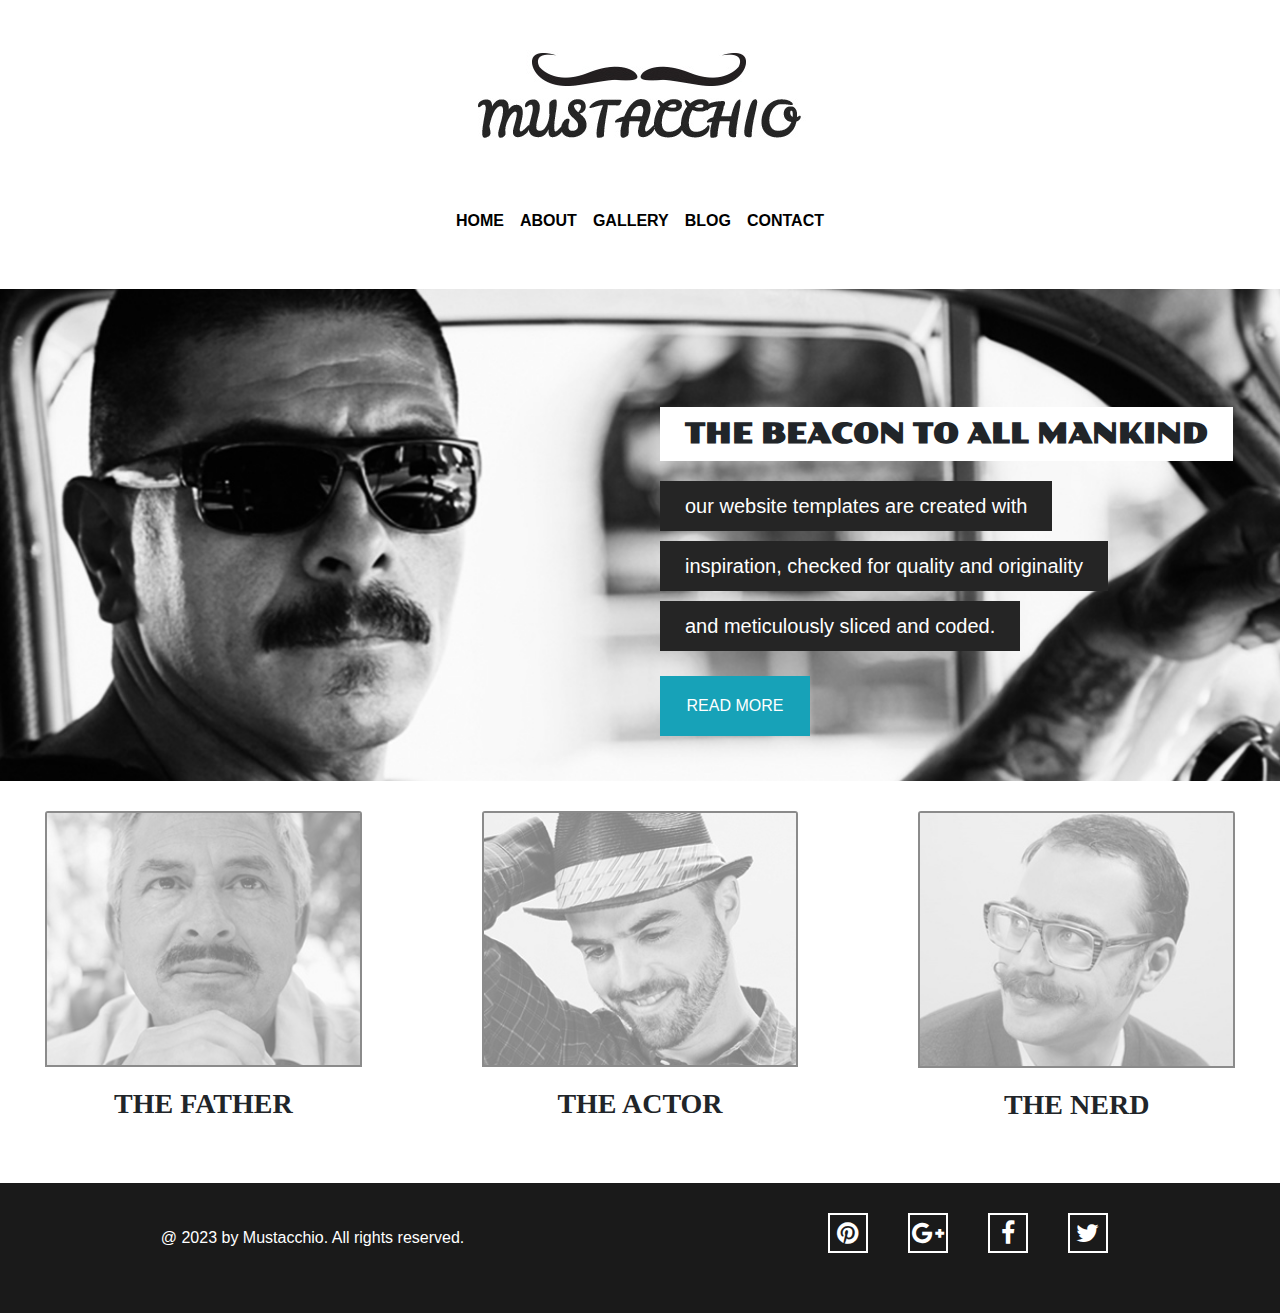
<file: index.html>
<!DOCTYPE html>
<html lang="en">

    <head>
    
        <title>mustacheenthusiast</title>
        <meta name="viewport" content="width=device-width,initial-scale=1.0">
        <link href="style/style.css" rel="stylesheet">
        <link href="style/bootstrap.min.css" rel="stylesheet">
        <link href="https://stackpath.bootstrapcdn.com/font-awesome/4.7.0/css/font-awesome.min.css" rel="stylesheet">
        <link href="https://fonts.googleapis.com/css?family=Poller+One&display=swap" rel="stylesheet"> 
    </head>
<body>
    
    
    <header>
        
        <div class="container">
        
            <div class="brand-name text-center">
            
                <img src="images/logo.jpg" class="img-responsive" alt="header-image">
            
            </div>
        
        </div>
        

        <nav class="navbar navbar-expand-sm  justify-content-center">

          <!-- Toggler/collapsibe Button -->
          <button class="navbar-toggler" type="button" data-toggle="collapse" data-target="#collapsibleNavbar">
            <span class="navbar-toggler-icon text-danger"></span>
          </button>

            <div class="collapse navbar-collapse justify-content-center" id="collapsibleNavbar" > 
              <ul class="navbar-nav ">
                <li class="nav-item">
                  <a class="nav-link" href="index.html">HOME</a>
                </li>
                <li class="nav-item">
                  <a class="nav-link" href="about.html">ABOUT</a>
                </li>
                <li class="nav-item">
                  <a class="nav-link" href="gallery.html">GALLERY</a>
                </li>
                <li class="nav-item">
                  <a class="nav-link" href="blog.html">BLOG</a>
                </li>
                <li class="nav-item">
                  <a class="nav-link" href="contact.html">CONTACT</a>
                </li>
              </ul>
            </div>
        </nav>

    
    </header>
    
 
    <section >
        
        <div class="large-image">
        
            <img src="images/the-beacon.jpg" class="img-responsive">
            
            <div class="text-over-image">
            
                <div class="first-text">
                
                    <h3>the beacon to all mankind</h3>
                
                </div>
                
                <div class="second-text">
                
                    <span class="text-border">Our website templates are created with</span><br>
                
                    <span class="text-border1">inspiration, checked for quality and originality</span><br>
                    
                    <span class="text-border2">and meticulously sliced and coded.</span><br>
            
                </div>
                
                <button class="btn btn-info btnclass">READ MORE</button>
                
            </div>
        
        </div>
    
    
    </section>
    
    <section>
        
        <div class="row">
        
                <div class="col-md-12 col-lg-4">
                    
                    <div class="container">
                    
                        <div class="card">
                        
                            <a href="" class="img1">
                               <img class="card-img-top img-fluid img1" src="images/the-father.jpg" alt="img1" >
                                </a>
                            
                            <div class="card-body">
                            
                                <h3 class="card-title text-center">THE FATHER</h3>
                            
                            </div>
                        
                        </div>
                        
                    
                    </div>
                
                </div>
                <div class="col-md-12 col-lg-4">
                 
                    <div class="container">
                    
                        <div class="card">
                            
                            <a href="#" class="img2">
                        
                            <img class="card-img-top img-fluid" src="images/the-actor.jpg" alt="img1">
                            </a>
                                
                            <div class="card-body">
                            
                                <h3 class="card-title text-center">THE ACTOR</h3>
                            
                            </div>
                        
                        </div>
                    
                    </div>
                    
                </div>
                <div class="col-md-12 col-lg-4">
                 
                    <div class="container">
                    
                        <div class="card">
                            
                            <a href="#" class="img3">
                        
                            <img class="card-img-top img-fluid" src="images/the-nerd.jpg" alt="img1">
                            </a>
                            
                            <div class="card-body">
                            
                                <h3 class="card-title text-center">THE NERD</h3>
                            
                            </div>
                        
                        </div>
                    
                    </div>
                    
                </div>
                
            </div>
            
    
    
    </section>
 
   <footer>
    
        <div id="footer-background">
        
            <div class="row">
        
                    <div class="col-md-6 col-lg-6 col-12">
                        
                        <div class="container">
                           
                            <div class="copywright text-center">
                            
                                <h6>
                                
&#64;  2023 by Mustacchio. All rights reserved.
                                    
                                </h6>
                                
                            </div>
                            
                        </div>
                    
                    
                    </div>
                    
                    <div class="col-md-6 col-lg-6 col-12">
                        
                        <div class="container">
                        
                            <ul>
                                
                                <li>
                                    <a href="social"><i class="fa fa-pinterest"></i> </a>
                                </li>
                                <li>
                                    <a href=""><i class="fa fa-google-plus"></i></a>
                                </li>
                                
                                <li>
                                    <a href=""><i class=" fa fa-facebook"></i></a>
                                </li>
                                <li>
                                    <a href=""><i class=" fa fa-twitter"></i></a>
                                </li>
                            
                            </ul>
                        
                        </div>
                    
                    
                    </div>
                
                
            </div>
        
        </div>
        
    
    </footer>
    
    
    
    <script src="https://code.jquery.com/jquery-3.3.1.slim.min.js"></script>
    <script src="js/bootstrap.min.js"></script>
    
    
</body>
</html>
</file>
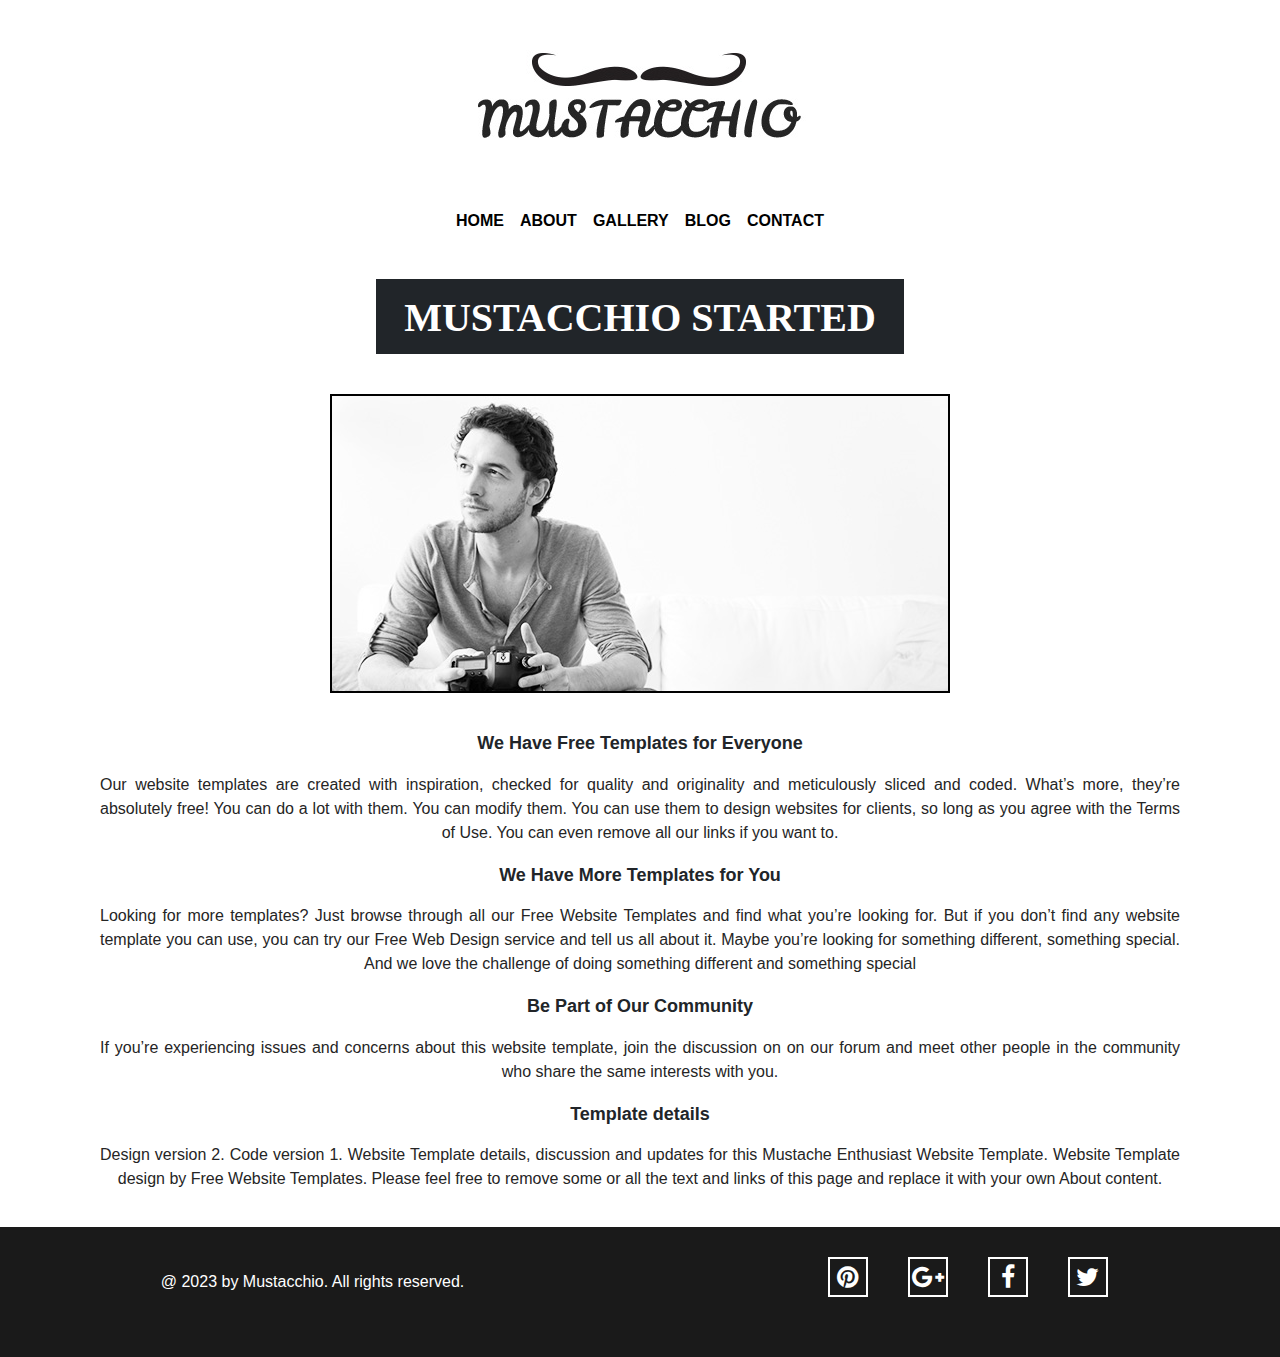
<file: about.html>
<!DOCTYPE html>
<html lang="en">

    <head>
    
        <title>mustacheenthusiast</title>
        <meta name="viewport" content="width=device-width,initial-scale=1.0">
        <link href="style/style.css" rel="stylesheet">
        <link href="style/bootstrap.min.css" rel="stylesheet">
        
        
        <link href="https://stackpath.bootstrapcdn.com/font-awesome/4.7.0/css/font-awesome.min.css" rel="stylesheet">
        <link href="https://fonts.googleapis.com/css?family=Poller+One&display=swap" rel="stylesheet"> 
    </head>
<body>
    
    
    <header>
        
        <div class="container">
        
            <div class="brand-name text-center">
            
                <img src="images/logo.jpg" class="img-responsive" alt="header-image">
            
            </div>
        
        </div>
        

<nav class="navbar navbar-expand-sm  justify-content-center">
 
  <!-- Toggler/collapsibe Button -->
  <button class="navbar-toggler" type="button" data-toggle="collapse" data-target="#collapsibleNavbar">
    <span class="navbar-toggler-icon text-danger"></span>
  </button>
 
    <div class="collapse navbar-collapse justify-content-center" id="collapsibleNavbar" > 
      <ul class="navbar-nav ">
        <li class="nav-item">
          <a class="nav-link" href="index.html">HOME</a>
        </li>
        <li class="nav-item">
          <a class="nav-link" href="about.html">ABOUT</a>
        </li>
        <li class="nav-item">
          <a class="nav-link" href="gallery.html">GALLERY</a>
        </li>
        <li class="nav-item">
          <a class="nav-link" href="blog.html">BLOG</a>
        </li>
        <li class="nav-item">
          <a class="nav-link" href="contact.html">CONTACT</a>
        </li>
      </ul>
    </div>
</nav>

    
    </header>


<div class="container">
    <div class="text-center heading">
        <h1>
        <span>
            mustacchio started 
        </span>
        </h1>
    </div>
</div>

<div class="container">
   <div class="col-md-12 col-12 col-lg-12">
    <figure class="image discription text-center justify-content-center">
        <div class="about_image">

            <img src="images/photographer.jpg" alt="imageabout " class="img-responsive">

        </div>
        
        <figcaption>
            
            <h6>We Have Free Templates for Everyone</h6>
            <p>Our website templates are created with inspiration, checked for quality and originality and meticulously sliced and coded. What’s more, they’re absolutely free! You can do a lot with them. You can modify them. You can use them to design websites for clients, so long as you agree with the Terms of Use. You can even remove all our links if you want to.</p>
            
        </figcaption>
        
        <figcaption>
            
            <h6>We Have More Templates for You</h6>
            <p>Looking for more templates? Just browse through all our Free Website Templates and find what you’re looking for. But if you don’t find any website template you can use, you can try our Free Web Design service and tell us all about it. Maybe you’re looking for something different, something special. And we love the challenge of doing something different and something special</p>
            
        </figcaption>
        
        <figcaption>
            
            <h6>Be Part of Our Community</h6>
            <p>If you’re experiencing issues and concerns about this website template, join the discussion on on our forum and meet other people in the community who share the same interests with you. </p>
            
        </figcaption>
        
        <figcaption>
            
            <h6>Template details</h6>
            <p>Design version 2. Code version 1. Website Template details, discussion and updates for this Mustache Enthusiast Website Template. Website Template design by Free Website Templates. Please feel free to remove some or all the text and links of this page and replace it with your own About content.</p>
            
        </figcaption>
    </figure>
    
    
   </div>
</div>


  
   <footer>
    
        <div id="footer-background">
        
            <div class="row">
        
                    <div class="col-md-6 col-lg-6 col-12">
                        
                        <div class="container">
                           
                            <div class="copywright text-center">
                            
                                <h6>
                                
&#64;  2023 by Mustacchio. All rights reserved.
                                    
                                </h6>
                                
                            </div>
                            
                        </div>
                    
                    
                    </div>
                    
                    <div class="col-md-6 col-lg-6 col-12">
                        
                        <div class="container">
                        
                            <ul>
                                
                                <li>
                                    <a href="social"><i class="fa fa-pinterest"></i> </a>
                                </li>
                                <li>
                                    <a href=""><i class="fa fa-google-plus"></i></a>
                                </li>
                                
                                <li>
                                    <a href=""><i class=" fa fa-facebook"></i></a>
                                </li>
                                <li>
                                    <a href=""><i class=" fa fa-twitter"></i></a>
                                </li>
                            
                            </ul>
                        
                        </div>
                    
                    
                    </div>
                
                
            </div>
        
        </div>
        
    
    </footer>
    
    
    
    <script src="https://code.jquery.com/jquery-3.3.1.slim.min.js"></script>
    <script src="js/bootstrap.min.js"></script>
    
    
</body>
</html>
</file>
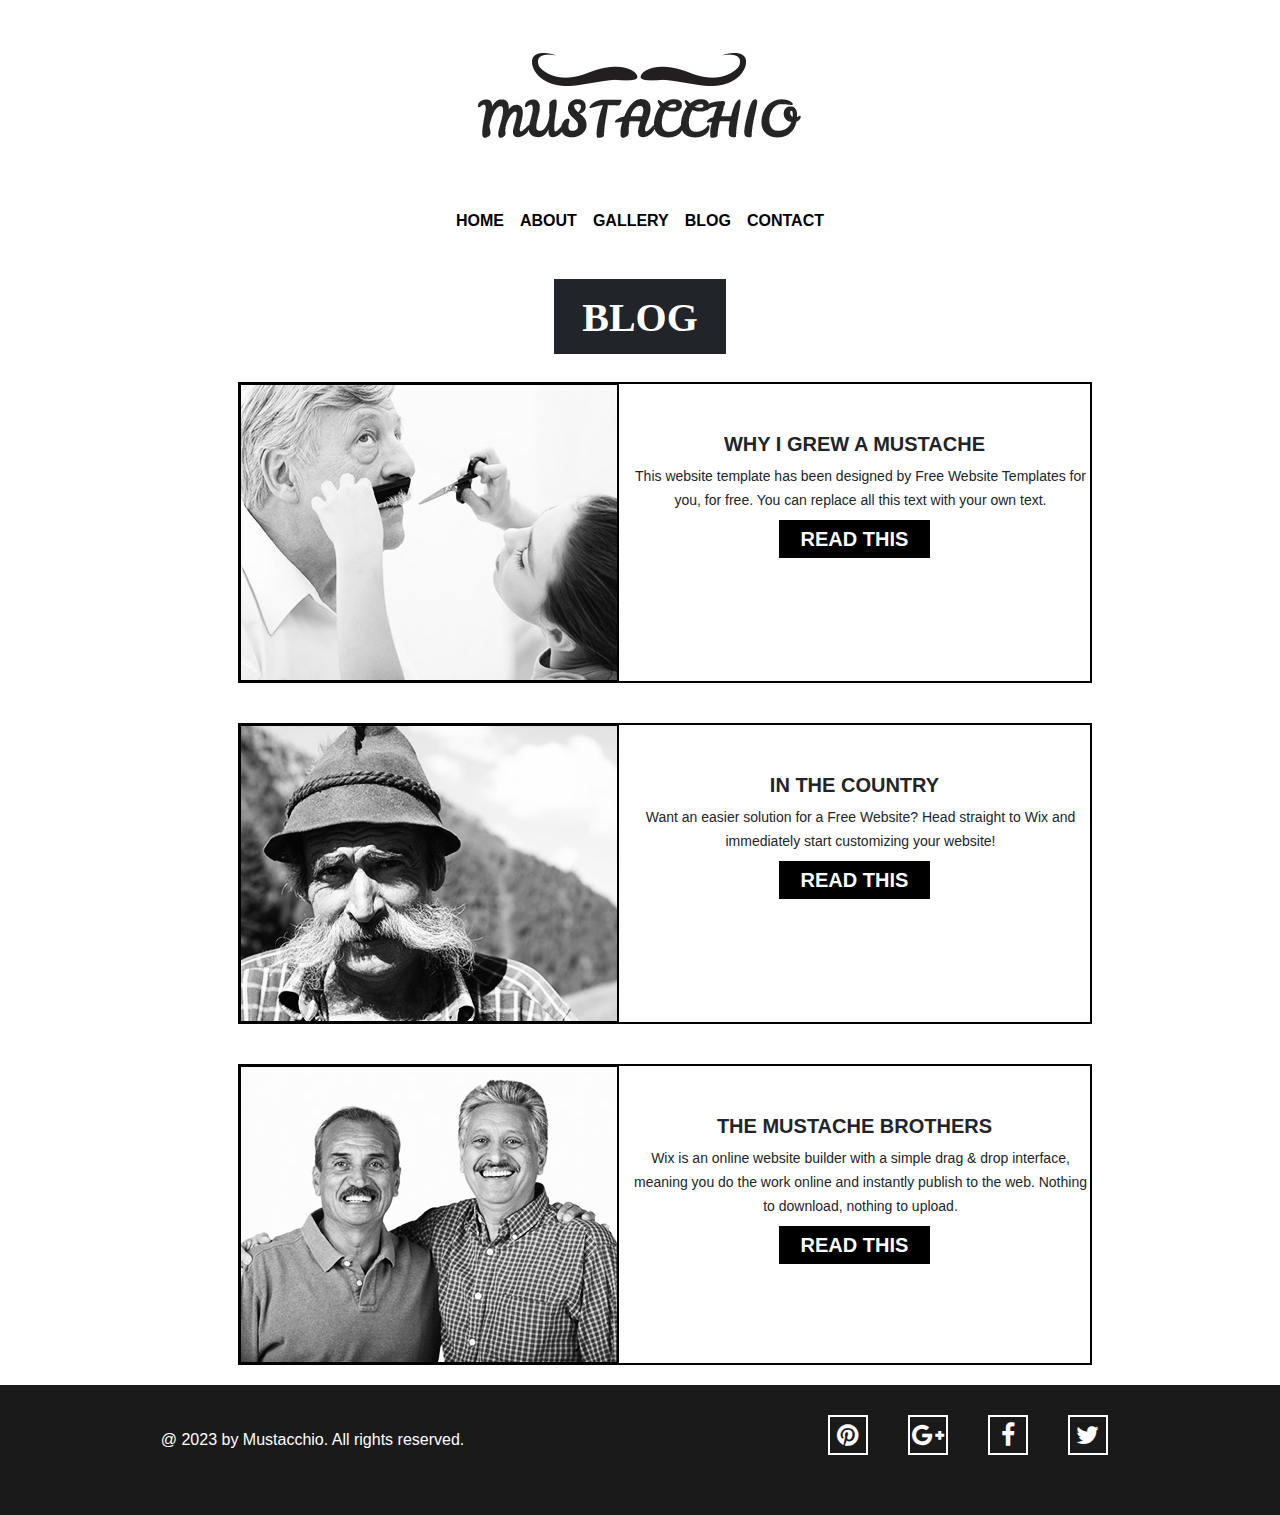
<file: blog.html>
<!DOCTYPE html>
<html lang="en">

    <head>
    
        <title>mustacheenthusiast</title>
        <meta name="viewport" content="width=device-width,initial-scale=1.0">
        <link href="style/style.css" rel="stylesheet">
        <link href="style/bootstrap.min.css" rel="stylesheet">
        <link href="https://stackpath.bootstrapcdn.com/font-awesome/4.7.0/css/font-awesome.min.css" rel="stylesheet">
        <link href="https://fonts.googleapis.com/css?family=Poller+One&display=swap" rel="stylesheet"> 
    </head>
<body>
    
    
    <header>
        
        <div class="container">
        
            <div class="brand-name text-center">
            
                <img src="images/logo.jpg" class="img-responsive" alt="header-image">
            
            </div>
        
        </div>
        

        <nav class="navbar navbar-expand-sm  justify-content-center">

          <!-- Toggler/collapsibe Button -->
          <button class="navbar-toggler" type="button" data-toggle="collapse" data-target="#collapsibleNavbar">
            <span class="navbar-toggler-icon text-danger"></span>
          </button>

            <div class="collapse navbar-collapse justify-content-center" id="collapsibleNavbar" > 
              <ul class="navbar-nav ">
                <li class="nav-item">
                  <a class="nav-link" href="index.html">HOME</a>
                </li>
                <li class="nav-item">
                  <a class="nav-link" href="about.html">ABOUT</a>
                </li>
                <li class="nav-item">
                  <a class="nav-link" href="gallery.html">GALLERY</a>
                </li>
                <li class="nav-item">
                  <a class="nav-link" href="blog.html">BLOG</a>
                </li>
                <li class="nav-item">
                  <a class="nav-link" href="contact.html">CONTACT</a>
                </li>
              </ul>
            </div>
        </nav>

    
    </header>
  

<div class="container">
    <div class="text-center heading">
        <h1>
        <span>
            BLOG 
        </span>
        </h1>
    </div>
</div>

<section class="bolg" id="blogsec">
    <div class="row">
        <div class="col-lg-10 col-md-12 offset-lg-2 offset-2 col-10">
            <div class="blog-detail text-center">
                <img src="images/cutting-mustache.jpg"  class="img-fluid" alt="blog-image1">
                 <div class="photo-details">
                    <h2 class="text-center mt-5 text-uppercase">why i grew a mustache</h2>
                    <p class="text-center m-2">This website template has been designed by Free Website Templates for  you, for free. You can replace all this text with your own text.</p>
                    <a href="#" class="btn">READ THIS</a>
                 </div>
                 <div class="clearfix"></div>
            </div>
        </div>
        <div class="col-lg-10 col-md-12 offset-lg-2 offset-2  col-10">
            <div class="blog-detail text-center">
                <img src="images/in-the-country.jpg" class="img-fluid" alt="blog-image1">
                 <div class="photo-details">
                    <h2 class="text-center mt-5 text-uppercase">in the country</h2>
                    <p class="text-center m-2">Want an easier solution for a Free Website? Head straight to Wix and immediately start customizing your website!</p>
                    <a href="#" class="btn">READ THIS</a>
                 </div>
                 <div class="clearfix"></div>
            </div>
        </div>
        <div class="col-lg-10 col-md-12 offset-lg-2 offset-2 col-10">
            <div class="blog-detail text-center">
                <img src="images/mustache-brothers.jpg" class="img-fluid" alt="blog-image1">
                 <div class="photo-details">
                    <h2 class="text-center mt-5 text-uppercase">the mustache brothers</h2>
                    <p class="text-center m-2">Wix is an online website builder with a simple drag & drop interface, meaning you do the work online and instantly publish to the web. Nothing to download, nothing to upload. </p>
                    <a href="#" class="btn">READ THIS</a>
                 </div>
                 <div class="clearfix"></div>
            </div>
        </div>
    </div>
</section>


  
   <footer>
    
        <div id="footer-background">
        
            <div class="row">
        
                    <div class="col-md-6 col-lg-6 col-12">
                        
                        <div class="container">
                           
                            <div class="copywright text-center">
                            
                                <h6>
                                
&#64;  2023 by Mustacchio. All rights reserved.
                                    
                                </h6>
                                
                            </div>
                            
                        </div>
                    
                    
                    </div>
                    
                    <div class="col-md-6 col-lg-6 col-12">
                        
                        <div class="container">
                        
                            <ul>
                                
                                <li>
                                    <a href="social"><i class="fa fa-pinterest"></i> </a>
                                </li>
                                <li>
                                    <a href=""><i class="fa fa-google-plus"></i></a>
                                </li>
                                
                                <li>
                                    <a href=""><i class=" fa fa-facebook"></i></a>
                                </li>
                                <li>
                                    <a href=""><i class=" fa fa-twitter"></i></a>
                                </li>
                            
                            </ul>
                        
                        </div>
                    
                    
                    </div>
                
                
            </div>
        
        </div>
        
    
    </footer>
    
    
    
    <script src="https://code.jquery.com/jquery-3.3.1.slim.min.js"></script>
    <script src="js/bootstrap.min.js"></script>
    
    
</body>
</html>
</file>
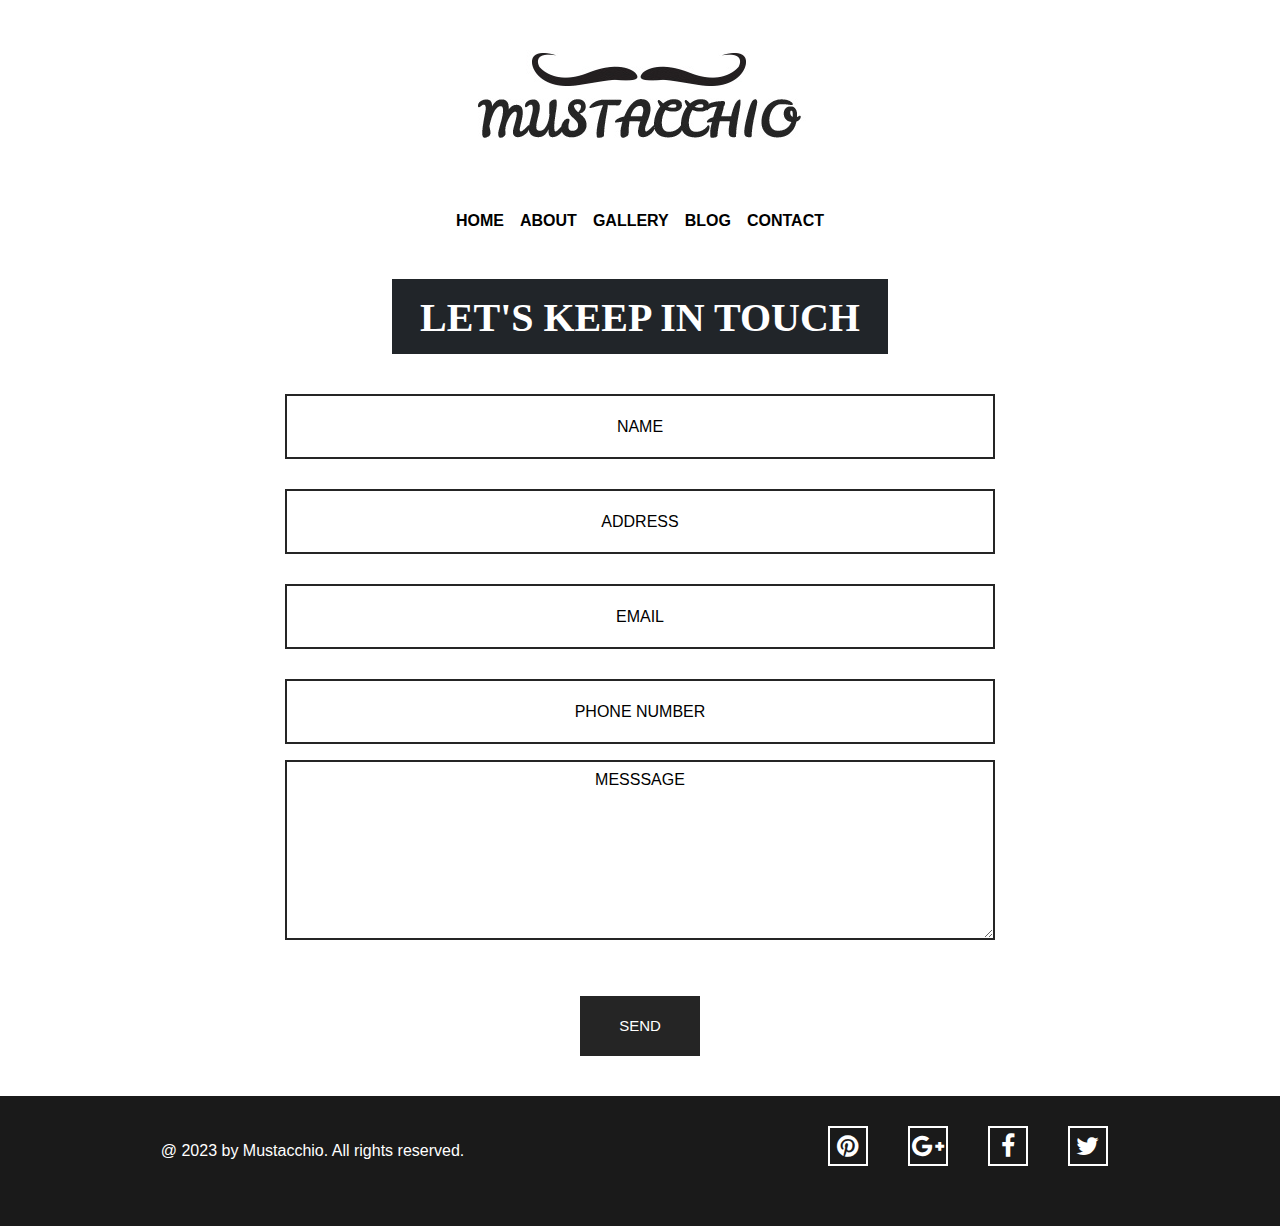
<file: contact.html>
<!DOCTYPE html>
<html lang="en">

    <head>
    
        <title>mustacheenthusiast</title>
        <meta name="viewport" content="width=device-width,initial-scale=1.0">
        <link href="style/style.css" rel="stylesheet">
        <link href="style/bootstrap.min.css" rel="stylesheet">
        
        
        <link href="https://stackpath.bootstrapcdn.com/font-awesome/4.7.0/css/font-awesome.min.css" rel="stylesheet">
        <link href="https://fonts.googleapis.com/css?family=Poller+One&display=swap" rel="stylesheet"> 
    </head>
<body>
    
    
    <header>
        
        <div class="container">
        
            <div class="brand-name text-center">
            
                <img src="images/logo.jpg" class="img-responsive" alt="header-image">
            
            </div>
        
        </div>
        

<nav class="navbar navbar-expand-sm  justify-content-center">
 
  <!-- Toggler/collapsibe Button -->
  <button class="navbar-toggler" type="button" data-toggle="collapse" data-target="#collapsibleNavbar">
    <span class="navbar-toggler-icon text-danger"></span>
  </button>
 
    <div class="collapse navbar-collapse justify-content-center" id="collapsibleNavbar" > 
      <ul class="navbar-nav ">
        <li class="nav-item">
          <a class="nav-link" href="index.html">HOME</a>
        </li>
        <li class="nav-item">
          <a class="nav-link" href="about.html">ABOUT</a>
        </li>
        <li class="nav-item">
          <a class="nav-link" href="gallery.html">GALLERY</a>
        </li>
        <li class="nav-item">
          <a class="nav-link" href="blog.html">BLOG</a>
        </li>
        <li class="nav-item">
          <a class="nav-link" href="contact.html">CONTACT</a>
        </li>
      </ul>
    </div>
</nav>

    
    </header>


<div class="container">
    <div class="text-center heading">
        <h1>
        <span>
            let's keep in touch 
        </span>
        </h1>
    </div>
</div>

<div class="container">
    <div class="col-lg-8 m-auto d-block">
        <form action="#" >
            <div class="form-group">
                <input type="text" placeholder="NAME" class="form-control">
            </div>
            <div class="form-group">
                <input type="text" placeholder="ADDRESS" class="form-control">
            </div>
            <div class="form-group">
                <input type="text" placeholder="EMAIL" class="form-control">
            </div>
            <div class="form-group">
                <input type="text" placeholder="PHONE NUMBER" class="form-control">
            </div>
              
            <div class="form-group">
                
                <textarea class="form-control" placeholder="MESSSAGE"></textarea>
    
            </div>
            <div class="text-center">
            <button type="submit" value="submit" name="submit" class="btn " rowspan="">SEND</button>
            </div>
        </form>
    </div>
</div>
  
   <footer>
    
        <div id="footer-background">
        
            <div class="row">
        
                    <div class="col-md-6 col-lg-6 col-12">
                        
                        <div class="container">
                           
                            <div class="copywright text-center">
                            
                                <h6>
                                
&#64;  2023 by Mustacchio. All rights reserved.
                                    
                                </h6>
                                
                            </div>
                            
                        </div>
                    
                    
                    </div>
                    
                    <div class="col-md-6 col-lg-6 col-12">
                        
                        <div class="container">
                        
                            <ul>
                                
                                <li>
                                    <a href="social"><i class="fa fa-pinterest"></i> </a>
                                </li>
                                <li>
                                    <a href=""><i class="fa fa-google-plus"></i></a>
                                </li>
                                
                                <li>
                                    <a href=""><i class=" fa fa-facebook"></i></a>
                                </li>
                                <li>
                                    <a href=""><i class=" fa fa-twitter"></i></a>
                                </li>
                            
                            </ul>
                        
                        </div>
                    
                    
                    </div>
                
                
            </div>
        
        </div>
        
    
    </footer>
    
    
    
    <script src="https://code.jquery.com/jquery-3.3.1.slim.min.js"></script>
    <script src="js/bootstrap.min.js"></script>
    
    
</body>
</html>
</file>
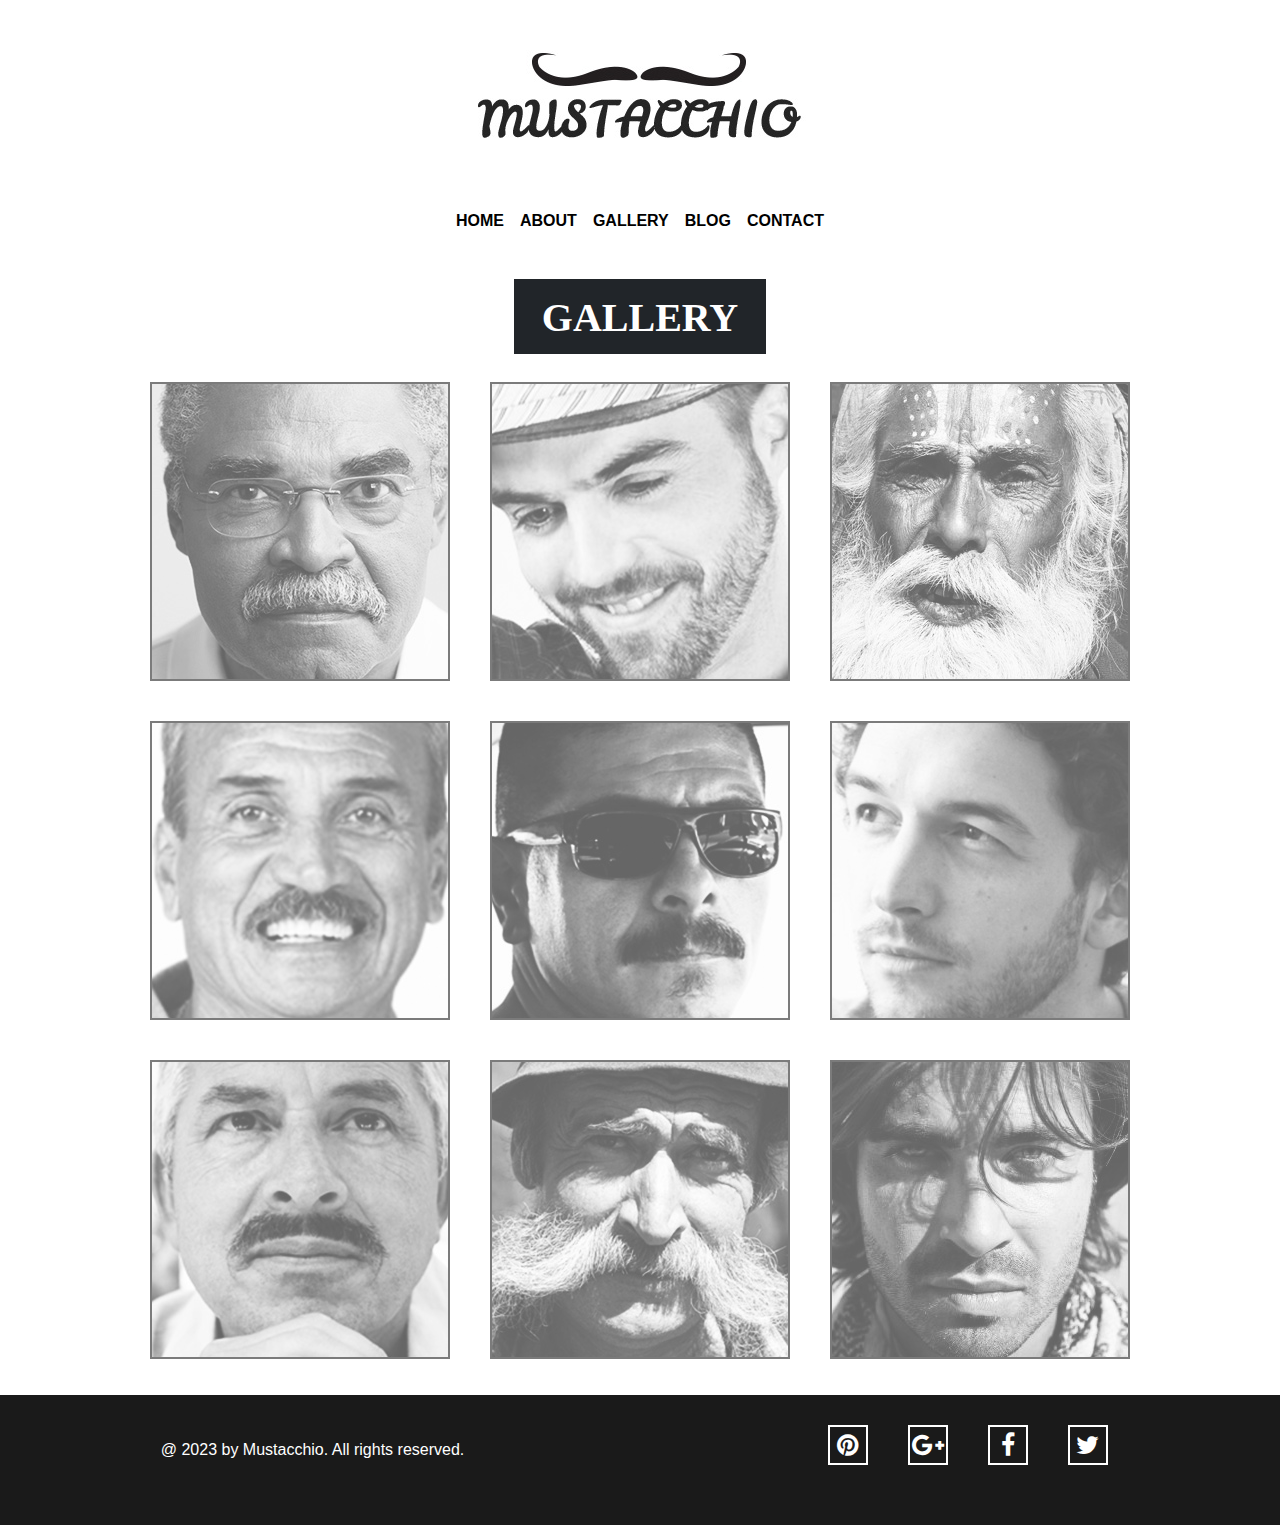
<file: gallery.html>
<!DOCTYPE html>
<html lang="en">

    <head>
    
        <title>mustacheenthusiast</title>
        <meta name="viewport" content="width=device-width,initial-scale=1.0">
        <link href="style/style.css" rel="stylesheet">
        <link href="style/bootstrap.min.css" rel="stylesheet">
        
        
        <link href="https://stackpath.bootstrapcdn.com/font-awesome/4.7.0/css/font-awesome.min.css" rel="stylesheet">
        <link href="https://fonts.googleapis.com/css?family=Poller+One&display=swap" rel="stylesheet"> 
    </head>
<body>
    
    
    <header>
        
        <div class="container">
        
            <div class="brand-name text-center">
            
                <img src="images/logo.jpg" class="img-responsive" alt="header-image">
            
            </div>
        
        </div>
        

<nav class="navbar navbar-expand-sm  justify-content-center">
 
  <!-- Toggler/collapsibe Button -->
  <button class="navbar-toggler" type="button" data-toggle="collapse" data-target="#collapsibleNavbar">
    <span class="navbar-toggler-icon text-danger"></span>
  </button>
 
    <div class="collapse navbar-collapse justify-content-center" id="collapsibleNavbar" > 
      <ul class="navbar-nav ">
        <li class="nav-item">
          <a class="nav-link" href="index.html">HOME</a>
        </li>
        <li class="nav-item">
          <a class="nav-link" href="about.html">ABOUT</a>
        </li>
        <li class="nav-item">
          <a class="nav-link" href="gallery.html">GALLERY</a>
        </li>
        <li class="nav-item">
          <a class="nav-link" href="blog.html">BLOG</a>
        </li>
        <li class="nav-item">
          <a class="nav-link" href="contact.html">CONTACT</a>
        </li>
      </ul>
    </div>
</nav>

    
    </header>
    
<div class="container">
    <div class="text-center heading">
        <h1>
        <span>
            gallery 
        </span>
        </h1>
    </div>
</div>

<div class="all-photos">
    <ul class="gallery">
    
    <li>
        <a href="#">
            <img src="images/mustache7.jpg" alt="image1">
        </a>
    </li>
    <li>
        <a href="#">
            <img src="images/mustache8.jpg" alt="image1">
        </a>
    </li>
    <li>
        <a href="#">
            <img src="images/mustache9.jpg" alt="image1">
        </a>
    </li>
    
    <li>
        <a href="#">
            <img src="images/mustache4.jpg" alt="image1">
        </a>
    </li>
    <li>
        <a href="#">
            <img src="images/mustache5.jpg" alt="image1">
        </a>
    </li>
    <li>
        <a href="#">
            <img src="images/mustache6.jpg" alt="image1">
        </a>
    </li>
    <li>
        <a href="#">
            <img src="images/mustache1.jpg" alt="image1">
        </a>
    </li>
    <li>
        <a href="#">
            <img src="images/mustache2.jpg" alt="image1">
        </a>
    </li>
    <li>
        <a href="#">
            <img src="images/mustache3.jpg" alt="image1">
        </a>
    </li>
    </ul>
</div>




  
   <footer>
    
        <div id="footer-background">
        
            <div class="row">
        
                    <div class="col-md-6 col-lg-6 col-12">
                        
                        <div class="container">
                           
                            <div class="copywright text-center">
                            
                                <h6>
                                
&#64;  2023 by Mustacchio. All rights reserved.
                                    
                                </h6>
                                
                            </div>
                            
                        </div>
                    
                    
                    </div>
                    
                    <div class="col-md-6 col-lg-6 col-12">
                        
                        <div class="container">
                        
                            <ul>
                                
                                <li>
                                    <a href="social"><i class="fa fa-pinterest"></i> </a>
                                </li>
                                <li>
                                    <a href=""><i class="fa fa-google-plus"></i></a>
                                </li>
                                
                                <li>
                                    <a href=""><i class=" fa fa-facebook"></i></a>
                                </li>
                                <li>
                                    <a href=""><i class=" fa fa-twitter"></i></a>
                                </li>
                            
                            </ul>
                        
                        </div>
                    
                    
                    </div>
                
                
            </div>
        
        </div>
        
    
    </footer>
    
    
    
    <script src="https://code.jquery.com/jquery-3.3.1.slim.min.js"></script>
    <script src="js/bootstrap.min.js"></script>
    
    
</body>
</html>
</file>
<file: style/style.css>
*{
 
    margin: 0;
    padding: 0;
    box-sizing: border-box;
    
}
body{
    

}
.brand-name{
    
    margin: 50px;
}

header ul li a{
    
    color: black;
    font-weight: bolder;
    font-size: 16px;
}

header  ul li a:hover{
    
    color:#0ba39c;
}

.container .heading{
    margin-top: 30px;
}
.container .heading h1 span{
    display: inline-block;
    background-color: #212529;
    color: white;
    padding: 15px 28px 12px 28px;
    text-transform: uppercase;
    font-family: poller_oneregular;
    font-weight: bolder;
}





/*  */

section .large-image{
    
   
    position: relative;
    top: 0;
    left: 0;
    margin-top: 40px;
    overflow:hidden;
}

section .large-image img{
    
    width: 100%;
    background-size: cover;
    display: block;
    min-width: 960px;
    
}
section .text-over-image{
    
    position: absolute;
    top: 20%;
    left: 50%;
    text-transform: uppercase;
    
    
}

section .text-over-image .first-text h3{
    
    font-weight: bold;
    font-family: 'Poller One', cursive;
    margin: 20px;
    background-color:white;
    padding: 10px 25px 10px 25px;
    display: inline-block;
}

section .text-over-image .second-text{
    
    color: white;
    font-size: 20px;
    margin: 0px 20px;
    text-transform: lowercase;
    
}
section .text-over-image .second-text .text-border{
    
    display: inline-block;
    background-color:#252525;
    padding: 10px 25px 10px 25px;
    text-align: center;
   
}
section .text-over-image .second-text .text-border1{
    
    display: inline-block;
    background-color:#252525;
    padding: 10px 25px 10px 25px;
    margin-top: 10px;
}
section .text-over-image .second-text .text-border2{
    
    display: inline-block;
    background-color:#252525;
    padding: 10px 25px 10px 25px;
    margin-top: 10px;
    margin-bottom: 30px;
}

section .text-over-image .btnclass{
    
    width: 150px;
    height: 60px;
    border-radius:0px;
    margin: -5px 20px 20px 20px;
}


.row{
    overflow: hidden;
}
.row .card{
    
    padding: 30px;
    border:none;
    
}
.row .card img{
    
    opacity: 0.5;
    display: block;
    border: 2px solid #1a1a1a;
    
}


.card a.img1:hover img{
    opacity: 1;
    transition: 0.9s;
}

.card a.img2:hover img{
    opacity: 1;
    transition: 0.9s;
}

.card a.img3:hover img{
    opacity: 1;
    transition: 0.9s;
}


.row .card .card-title{
    font-family: poller_oneregular;
    font-weight: bold;
    text-transform: uppercase;
}




/*  */
footer{
    
    background-color: #1a1a1a;
    height: auto;
    width: 100%;
    overflow: hidden;
    
}

#footer-background .row .copywright{
    
    line-height:40px;
    color: white;
    margin-top:45px; 
    
}



#footer-background ul{
    list-style-type: none;
    margin-top: 30px;
    margin-bottom: 30px;
    display: flex;
    justify-content: center;
    align-items: center;
    
}

#footer-background ul li{
    float: right;
    padding: 0 20px;
    margin-bottom: 30px;
    
    
}
#footer-background ul li a{
    display: block;
    height: 40px;
    width: 40px;
    background-color: #1a1a1a;
    text-align: center;
    border: 2px solid white;
    font-size: 25px;
    color: white;
    
}

#footer-background ul li a:hover{
    background: white;
    color: black;
    
}

header nav span.navbar-toggler-icon{
      
      background-image: url("../images/mobile-menu.png");
    height: 55px;
    width: 55px;
    display: none;
  }
/* media query of header page */

/* About CSS style */


figure{
    margin-bottom: 20px;
    
}
figure .about_image{
    
    display: flex;
    align-items: center;
    justify-content: center;
    margin:40px;
}

figure .about_image img{
 
    
    border: 2px solid black;
}

figure figcaption h6{
    font-size: 18px;
    font-weight: bold;
}

figure figcaption p
{
    color:
    #252525;
    line-height: 24px;
    margin: 0;
    padding-top: 10px;
    padding-bottom: 20px;
    text-align: justify;
    text-align-last: center;
    font-weight: 300;
}

/* Gallery CSS style     */

.all-photos ul li a img{
    border: 2px solid #252525;
    display: block;
}
.all-photos .gallery{
    display: flex;
    flex-wrap: wrap-reverse;
    justify-content: center;
}
.all-photos .gallery a img{
    flex: 25%;
    overflow: hidden;
}
.all-photos ul.gallery{
    list-style-type: none;
    
}
.all-photos ul.gallery li{
    margin: 20px;
}

.all-photos ul.gallery li a{
    opacity: .6;
}
.all-photos ul.gallery li a:hover{
    opacity: 1;
    transition: 0.9s;
}
/* CONTACT CSS STYLE */
input::-webkit-input-placeholder {
color: black !important;
}
 
input:-moz-placeholder { /* Firefox 18- */
color: black !important;  
}
 
input::-moz-placeholder {  /* Firefox 19+ */
color: black !important;  
}
 
input:-ms-input-placeholder {  
color: black !important;  
}
textarea::-webkit-input-placeholder {
color: black !important;
}
 
textarea:-moz-placeholder { /* Firefox 18- */
color: black !important;  
}
 
textarea::-moz-placeholder {  /* Firefox 19+ */
color: black !important;  
}
 
textarea:-ms-input-placeholder {  
color: black !important;  
}

form .form-group input:hover{
    border: 2px solid black;
}
form{
    margin-top:40px; 
}
form .form-group input{
    text-align: center;
    border-radius:0px;
    height: 65px;
    border: 2px solid #252525;
    color: black;
    margin-top: 30px;
}
form .form-group textarea{
    text-align: center;
    border-radius:0px;
    height: 180px;
    border: 2px solid #252525;
}
form .btn{
    border-radius: 0px;
    width: 120px;;
    font-size: 15px;
    height: 60px;
    background-color: #252525;
    color: white;
    margin: 40px;
    text-transform: uppercase;
}
form .btn:hover{
    border: 2px solid #252525;
    background-color: white;
    color: black;
}

/* BLOG CSS STYLE */
.blog{
    text-align: center;
}
.blog-detail{
    border: 2px solid black;
    width: 80%;
    height: auto;
    position: relative;
    box-sizing: content-box;
    margin: 20px 20px 20px 20px;
 
}
.clearfix{
    clear: both;
}
.blog-detail img{
    float: left;
    border: 1px solid black;
    border-right: 2px solid black;
}

.row .photo-detail{
    float: right;
}
.row .photo-details h2{
    font-weight: 800;
    font-size: 20px;
    
}
.row .photo-details p{
    margin: 20px auto;
    line-height: 24px;
    font-size: 14px;
    position: relative;
    left: 10px;
}

.row .photo-details a{
    background: #000;
    border: 2px solid black;
    padding: 2px 20px;
    text-decoration: none;
    color: #fff;
    font-weight: bold;
    font-size: 20px !important;
    border-radius: 0px;
    margin-bottom: 10px;
    
}

.row .photo-details a:hover{
    color: #000;
    background: #fff;
}



@media (max-width:486px){
    
    button.navbar-toggler{
        background:url('../images/mobile-menu.png');
        height: 50px;
        width: 50px;
        display: block;
    }
    
    header .container .brand-name img{
        width: 250px;
        height: auto;
    }
   
}

@media only screen and (max-width:986px){
    .large-image .text-over-image{
        width: 100%;
        padding:0 2%;
    }
    .large-image .text-over-image{
        position: absolute;
        left: 0px;
        top: 0;
    }
    .large-image .text-over-image .first-text h3{
        font-size: 20px;
    }
    .large-image .text-over-image .second-text span{
        font-size: 15px;
    }
    .large-image .text-over-image
    button{
        width: 65px;
        height: 50px;
        font-size: 10px;
        font-weight: bold;
    }
}
@media only screen and (max-width:768px){
    .large-image .text-over-image .first-text h3{
        font-size: 20px;
        display: inline-block;
    }
    .large-image .text-over-image .second-text span{
        font-size: 15px;
        display: inline-block;
    }
    .large-image .text-over-image
    button{
        width: 65px;
        height: 50px;
        font-size: 10px;
        font-weight: bold;
    }
    
    .footer-background .container ul li{
        position: absolute;
        right: 40px;
    }
}
</file>
